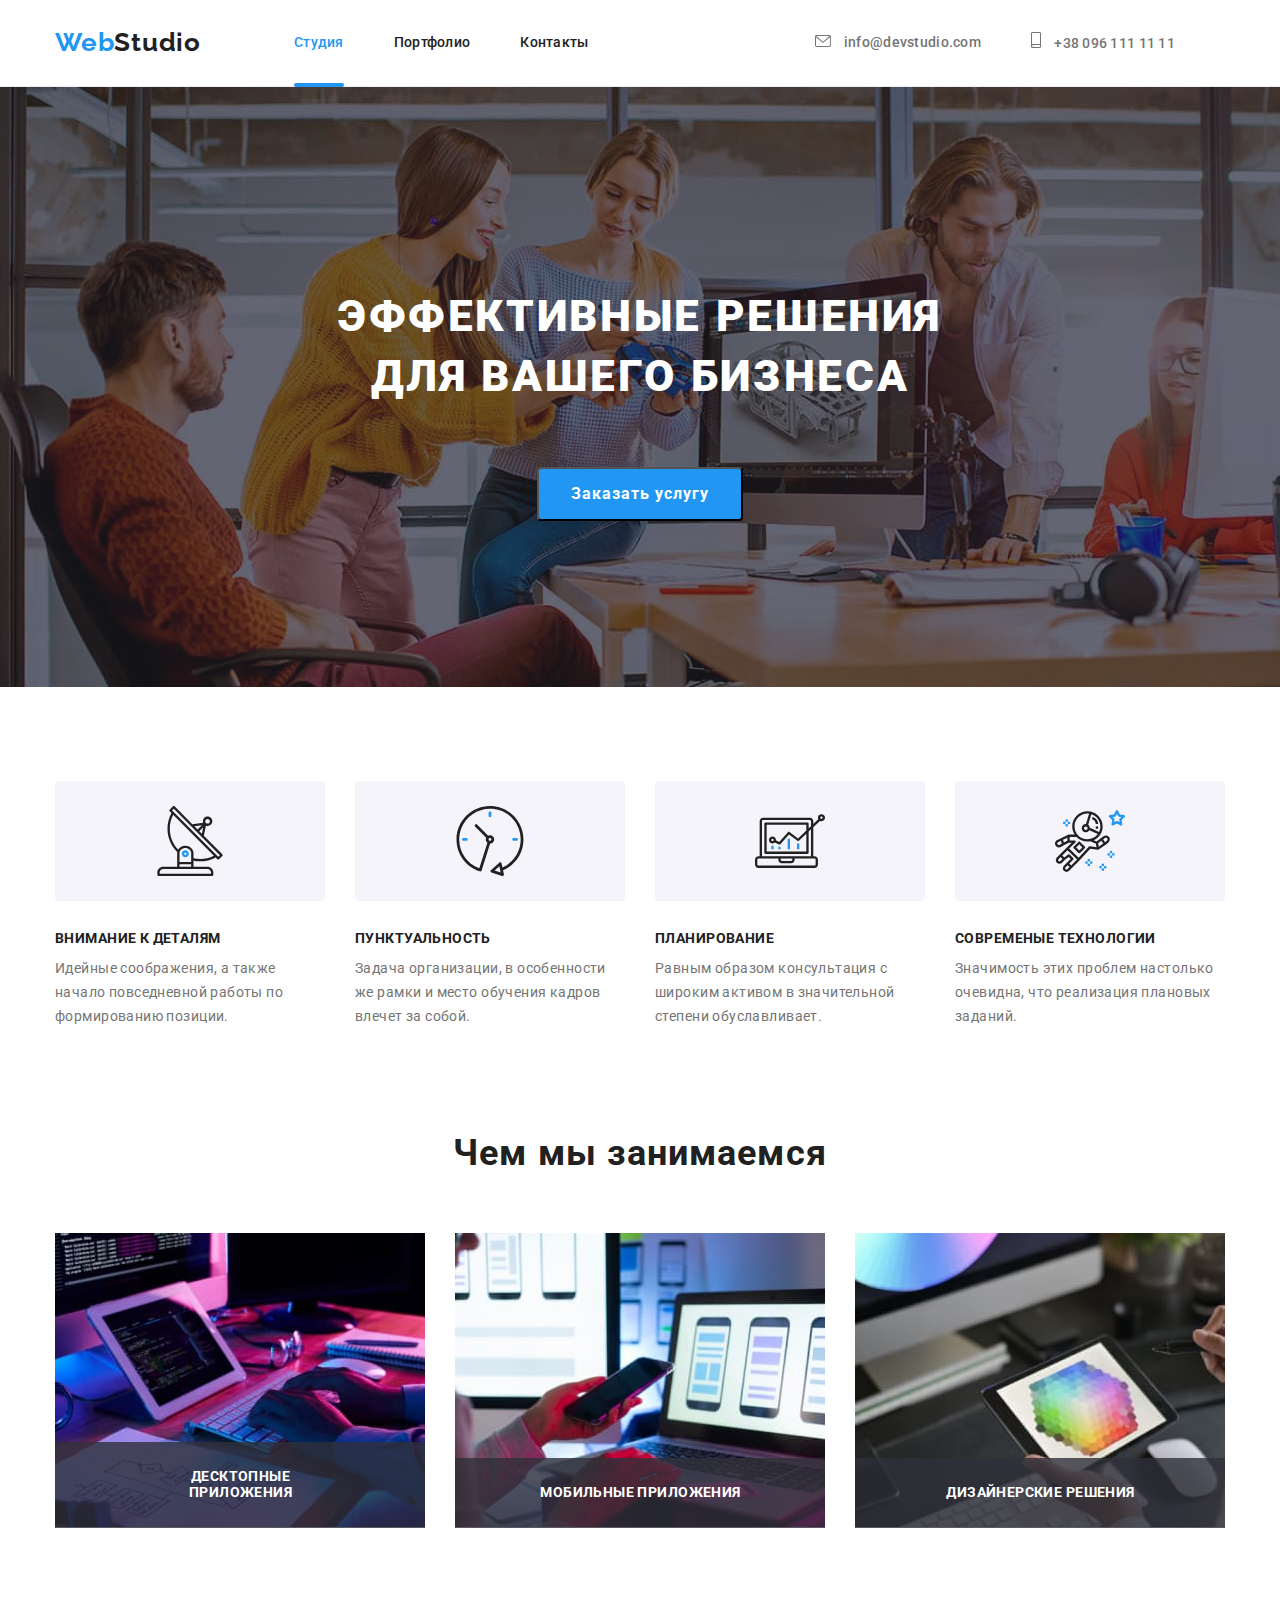
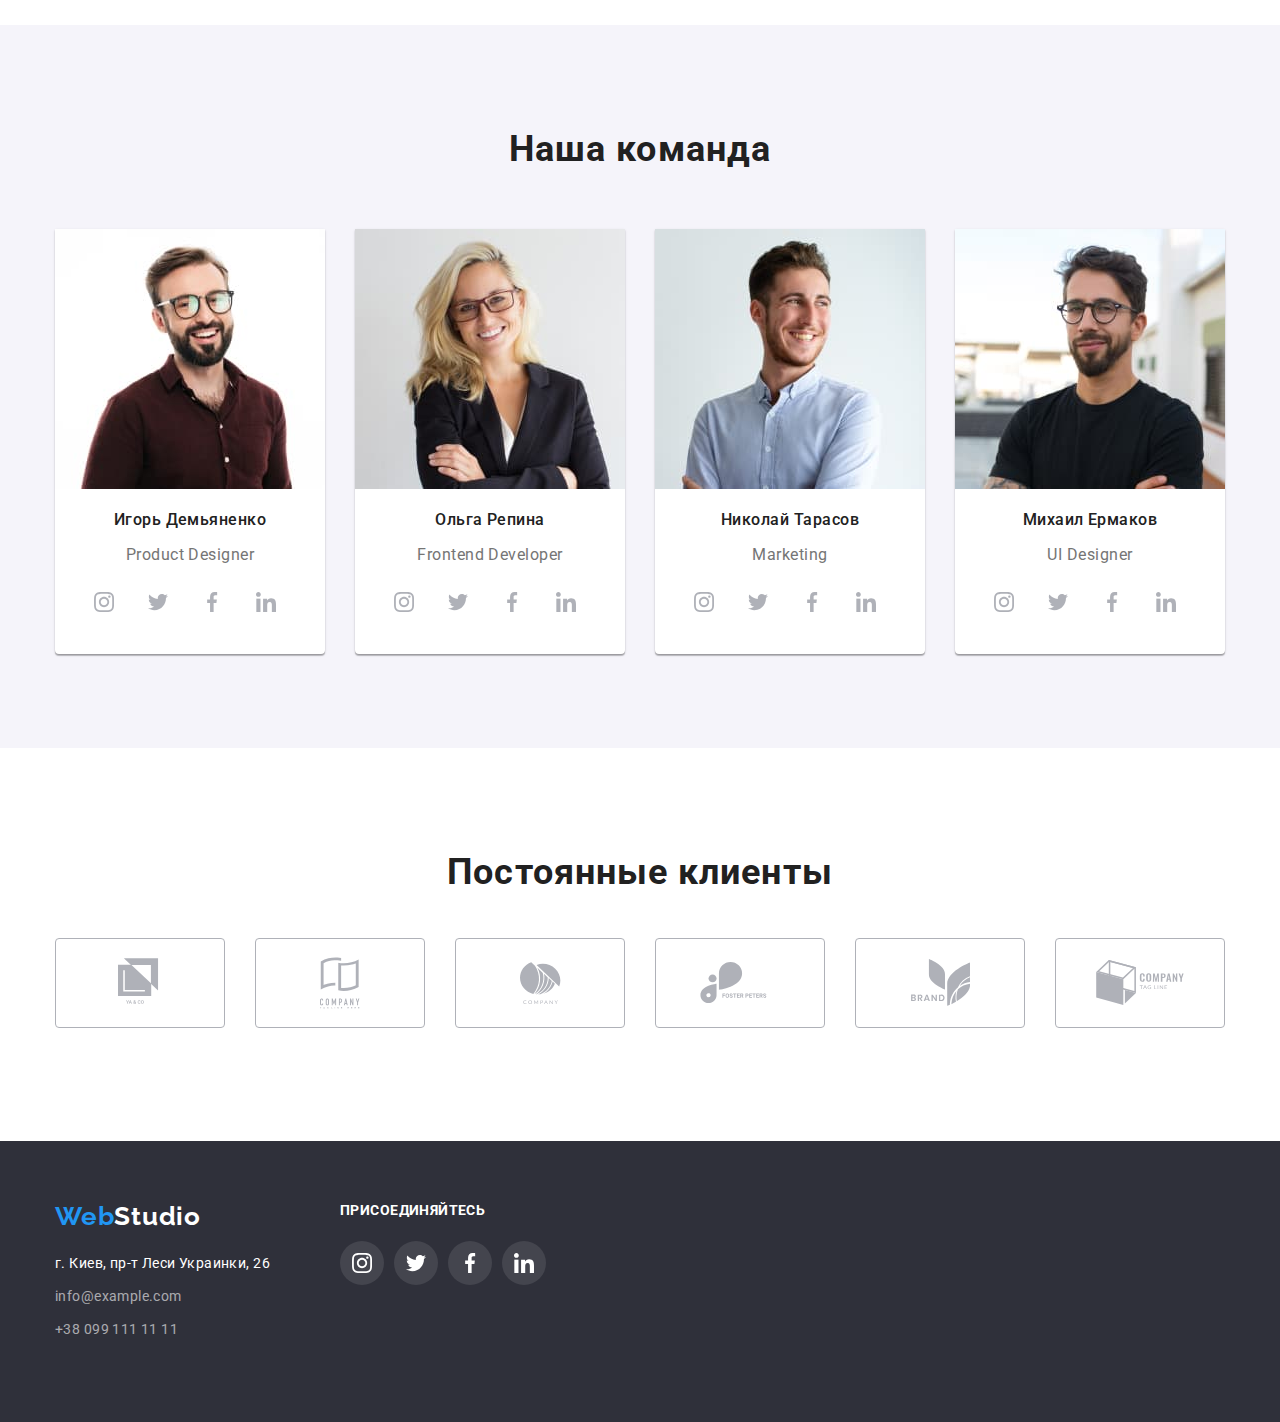
<file: index.html>
<!DOCTYPE html>
<html lang="ru">
<head>
    <meta charset="UTF-8">
    <meta name="viewport" content="width=device-width, initial-scale=1.0">
    <title>Документ</title>
    <link rel="preconnect" href="https://fonts.gstatic.com">
    <link href="https://fonts.googleapis.com/css2?family=Raleway:wght@700&family=Roboto:wght@400;500;700;900&display=swap" rel="stylesheet">
    <link rel="stylesheet" href="https://cdnjs.cloudflare.com/ajax/libs/modern-normalize/1.0.0/modern-normalize.min.css">
    <link rel="stylesheet" href="./css/style.css">
</head>
<body>

    <!-- Шапка -->
    
    <header class="page-header">
        <div class="container header">
        <nav class="nav-header">
            <div class="header-logo">
        <a href="#">
            <span class="logo-web">Web</span><span class="logo-studio">Studio</span></a>
        </a>
            </div>
    
        <ul class="site-nav link">
            <li class="site-studio"><a href="#" class="current menu">Студия</a></li>
            <li class="site-studio"><a href="./portfolio.html" class="menu">Портфолио</a></li>
            <li class="site-studio"><a href="#" class="menu">Контакты</a></li>
        </ul>
        </nav>

        <ul class="contact list link">
            <li class="contact-mail">
                <a class="nav-contacts" href="mailto:info@devstudio.com">
                    <svg class="svg-mail">
                        <use href="./images/sprite.svg#icon-envelope"></use>
                    </svg>
                    info@devstudio.com</a>
            </li>
            <li class="contact-mail">
                <a class="nav-contacts" href="tel:+380961111111">
                    <svg class="svg-tel">
                        <use href="./images/sprite.svg#icon-smartphone"></use>
                    </svg>
                    +38 096 111 11 11</a>
            </li>
        </ul>

        </div>
    </header>
<main>
    

    <!-- Банер -->
    <section class="hero">
        <div class="hero-text"></div>
        <h1 class="hero-tittle">Эффективные решения<br> для вашего бизнеса</h1>
        <button class="hero-button" type="button" data-modal-open>Заказать услугу</button>
    </section>

<!-- Качество -->
<section class="features">
    <div class="container">
        <h2 class="feature-tittle visually-hidden">Наши преимущества</h2>
        <ul class="feature link">
            <li class="feature-caption item">

                <div class="icon-features">
                    <svg class="icon">
                        <use class="mini-icon" href="./images/sprite.svg#icon-antenna"></use>
                    </svg>
                </div>

                <h3 class="features-subject">ВНИМАНИЕ К ДЕТАЛЯМ</h3>
                <p class="feature-text">Идейные соображения, а также начало повседневной работы по формированию позиции.
                </p>
            </li>

            <li class="feature-caption item">

                <div class="icon-features">
                    <svg class="icon">
                        <use class="mini-icon" href="./images/sprite.svg#icon-clock"></use>
                    </svg>
                </div>

                <h3 class="features-subject">ПУНКТУАЛЬНОСТЬ</h3>
                <p class="feature-text">Задача организации, в особенности же рамки и место обучения кадров влечет за
                    собой.</p>
            </li>

            <li class="feature-caption item">

                <div class="icon-features">
                    <svg class="icon">
                        <use class="mini-icon" href="./images/sprite.svg#icon-diagram"></use>
                    </svg>
                </div>


                <h3 class="features-subject">ПЛАНИРОВАНИЕ</h3>
                <p class="feature-text">Равным образом консультация с широким активом в значительной степени
                    обуславливает.</p>
            </li>

            <li class="feature-caption item">

                <div class="icon-features">
                    <svg class="icon">
                        <use class="mini-icon" href="./images/sprite.svg#icon-astronaut"></use>
                    </svg>
                </div>


                <h3 class="features-subject">СОВРЕМЕНЫЕ ТЕХНОЛОГИИ</h3>
                <p class="feature-text">Значимость этих проблем настолько очевидна, что реализация плановых заданий.</p>
            </li>
        </ul>
    </div>
</section>

   

    <!-- Род деятельности -->
<section class="section-work list">
    <div class="container">
        <h2 class="section-tittle">Чем мы занимаемся</h2>
        <ul class="work-list link">
            
            <li class="work-link">
                <div class="offer">
                    <p class="text-work">Десктопные приложения</p>
                </div>
                <a href="#">
                    <img class="work-image" src="./images/компьютер.jpg" width="370" height="294" alt="Клавиатура"></a>
            </li>
            <li class="work-link">
                <div class="offer">
                    <p class="text-work">Мобильные приложения</p>
                </div>
                <a href="#">
                    <img src="./images/смартфон.jpg" width="370" height="294" alt="Смартфон"></a>
            </li>
            <li class="work-link">
                <div class="offer">
                    <p class="text-work">Дизайнерские решения</p>
                </div>
                <a href="#">
                    <img src="./images/планшет.jpg" width="370" height="294" alt="Планшет"></a>
            </li>
        </ul>
    </div>
</section>

    <!-- Команда -->
    <section class="comands">
        <div class="container">
        <h2 class="section-tittle">Наша команда</h2>
        <ul class="section-works">
        <li class="section-comand">
            <img src="./images/Игорь.jpg" alt="Дизайнер продуктов">
            <div class="worker">
            <h3 class="section-subject">Игорь Демьяненко</h3>
            <p class="section-post">Product Designer</p>
            <ul class="comand-social">
                <li class="comand-item link">
                    <a class="comand-link" href="#">
                        <svg class="comand-icon">
                            <use href="./images/sprite.svg#icon-instagram"></use>
                        </svg>
                    </a>
                </li>
                
                <li class="comand-item link">
                    <a class="comand-link" href="">
                        <svg class="comand-icon">
                            <use href="./images/sprite.svg#icon-twitter"></use>
                        </svg>
                    </a>
                </li>

                <li class="comand-item link">
                    <a class="comand-link" href="">
                        <svg class="comand-icon">
                            <use href="./images/sprite.svg#icon-facebook"></use>
                        </svg>
                    </a>
                </li>

                <li class="comand-item link">
                    <a class="comand-link" href="">
                        <svg class="comand-icon">
                            <use href="./images/sprite.svg#icon-linkedin"></use>
                        </svg>
                    </a>
                </li>
               
            </ul>
            </div>
        </li>
        <li class="section-comand">
            <img src="./images/Ольга.jpg" alt="Разработчика">
            <div class="worker">
            <h3 class="section-subject">Ольга Репина</h3>
            <p class="section-post">Frontend Developer</p>
            <ul class="comand-social">
                <li class="comand-item link">
                    <a class="comand-link" href="">
                        <svg class="comand-icon">
                            <use href="./images/sprite.svg#icon-instagram"></use>
                        </svg>
                    </a>
                </li>
            
                <li class="comand-item link">
                    <a class="comand-link" href="">
                        <svg class="comand-icon">
                            <use href="./images/sprite.svg#icon-twitter"></use>
                        </svg>
                    </a>
                </li>
            
                <li class="comand-item link">
                    <a class="comand-link" href="">
                        <svg class="comand-icon">
                            <use href="./images/sprite.svg#icon-facebook"></use>
                        </svg>
                    </a>
                </li>
            
                <li class="comand-item link">
                    <a class="comand-link" href="">
                        <svg class="comand-icon">
                            <use href="./images/sprite.svg#icon-linkedin"></use>
                        </svg>
                    </a>
                </li>
            
            </ul>
            
            </div>
        </li>
        <li class="section-comand">
            <img src="./images/Николай.jpg" alt="Менеждера по сбыту" width="270">
            <div class="worker">
            <h3 class="section-subject">Николай Тарасов</h3>
            <p class="section-post">Marketing</p>
            <ul class="comand-social">
                <li class="comand-item link">
                    <a class="comand-link" href="">
                        <svg class="comand-icon">
                            <use href="./images/sprite.svg#icon-instagram"></use>
                        </svg>
                    </a>
                </li>
            
                <li class="comand-item link">
                    <a class="comand-link" href="">
                        <svg class="comand-icon">
                            <use href="./images/sprite.svg#icon-twitter"></use>
                        </svg>
                    </a>
                </li>
            
                <li class="comand-item link">
                    <a class="comand-link" href="">
                        <svg class="comand-icon">
                            <use href="./images/sprite.svg#icon-facebook"></use>
                        </svg>
                    </a>
                </li>
            
                <li class="comand-item link">
                    <a class="comand-link" href="">
                        <svg class="comand-icon">
                            <use href="./images/sprite.svg#icon-linkedin"></use>
                        </svg>
                    </a>
                </li>
            
            </ul>
            </div>
        </li>
        <li class="section-comand">
            <img src="./images/Михаил.jpg" alt="Дизайнера">
            <div class="worker">
            <h3 class="section-subject">Михаил Ермаков</h3>
            <p class="section-post">UI Designer</p>
            <ul class="comand-social">
                <li class="comand-item link">
                    <a class="comand-link" href="">
                        <svg class="comand-icon">
                            <use href="./images/sprite.svg#icon-instagram"></use>
                        </svg>
                    </a>
                </li>
            
                <li class="comand-item link">
                    <a class="comand-link" href="">
                        <svg class="comand-icon">
                            <use href="./images/sprite.svg#icon-twitter"></use>
                        </svg>
                    </a>
                </li>
            
                <li class="comand-item link">
                    <a class="comand-link" href="">
                        <svg class="comand-icon">
                            <use href="./images/sprite.svg#icon-facebook"></use>
                        </svg>
                    </a>
                </li>
            
                <li class="comand-item link">
                    <a class="comand-link" href="">
                        <svg class="comand-icon">
                            <use href="./images/sprite.svg#icon-linkedin"></use>
                        </svg>
                    </a>
                </li>
            
            </ul>
            </div>
        </li>
        </ul>
        </div>
        </section>

        <!-- Постоянные клиенты -->
        <section class="section-client">
            <div class="container">
            <h3 class="regular-customers">Постоянные клиенты</h3>
            <ul class="work-list link">
                <li class="logotype-link">
                    <a class="link-client" href="#">
                        <svg class="logo-one">
                            <use href="./images/sprite.svg#icon-logo-one"></use>
                        </svg>
                    </a>
                </li>
                <li class="logotype-link">
                    <a class="link-client" href="#">
                        <svg class="logo-two">
                            <use href="./images/sprite.svg#icon-logo-two"></use>
                        </svg>
                    </a>
                </li>
                <li class="logotype-link">
                    <a class="link-client" href="#">
                        <svg class="logo-three">
                            <use href="./images/sprite.svg#icon-logo-three"></use>
                        </svg>
                    </a>
                </li>
                <li class="logotype-link">
                    <a class="link-client" href="#">
                        <svg class="logo-four">
                            <use href="./images/sprite.svg#icon-logo-four"></use>
                        </svg>
                    </a>
                </li>
                <li class="logotype-link">
                    <a class="link-client" href="#">
                        <svg class="logo-five">
                            <use href="./images/sprite.svg#icon-logo-five"></use>
                        </svg>
                    </a>
                </li>
                <li class="logotype-link">
                    <a class="link-client" href="#">
                        <svg class="logo-six">
                            <use href="./images/sprite.svg#icon-logo-six"></use>
                        </svg>
                    </a>
                </li>
            </ul>
            </div>
        </section>
</main>
    <!--Футер-->
    <footer>
        <div class="container footer">
            <div class="footer-item">
                <div class="footer-logo">
                    <a class="logo-link" href="#">
                        <span class="logo-web">Web</span><span class="logo">Studio</span></a>
    
                    <address class="address">
                        г. Киев, пр-т Леси Украинки, 26
                    </address>
    
                    <ul class="contact-item">
                        <li class="contact-link"><a class="contact-mailto"
                                href="mailto:info@example.com">info@example.com</a>
                        </li>
                        <li class="contact-link"><a class="contact-tel" href="tel:+380991111111">+38 099 111 11 11</a> </li>
                    </ul>
                </div>
    
                <div class="footer-social">
                    <p class="footer-text">ПРИСОЕДИНЯЙТЕСЬ</p>
    
                    <ul class="comand-social footer">
                        <li class="comand-item link">
                            <a class="comand-link footer" href="">
                                <svg class="comand-icon">
                                    <use href="./images/sprite.svg#icon-instagram"></use>
                                </svg>
                            </a>
                        </li>
    
                        <li class="comand-item link">
                            <a class="comand-link footer" href="">
                                <svg class="comand-icon">
                                    <use href="./images/sprite.svg#icon-twitter"></use>
                                </svg>
                            </a>
                        </li>
    
                        <li class="comand-item link">
                            <a class="comand-link footer" href="">
                                <svg class="comand-icon">
                                    <use href="./images/sprite.svg#icon-facebook"></use>
                                </svg>
                            </a>
                        </li>
    
                        <li class="comand-item link">
                            <a class="comand-link footer" href="">
                                <svg class="comand-icon">
                                    <use href="./images/sprite.svg#icon-linkedin"></use>
                                </svg>
                            </a>
                        </li>
    
                    </ul>
                </div>
            </div>
        </div>
    </footer>
    <div class="backdrop is-hidden" data-modal>
        <div class="modal">
            <button class="modal-button" data-modal-close>&#10006;</button>
        </div>
    </div>
    
    <script src="./js/modal.js"></script>
</body>
</html>
</file>
<file: css/style.css>
:root {
  --primary-text-color: #212121;
  --secondare-text-color: #757575;
  --text-color: #ffffff;
  --accent-color: #2196f3;
  --backround-color: #ffffff;
  --background-color-secondare: #f5f4fa;
  --background-hero-color: #2f303a;
  --color-icon: #afb1b8;
  --border-portfolio: #eeeeee;
}
/* цвет основного текста #212121 */

/* вторичный цвет текста #757575 */

/* белый #FFFFFF; */

/* цвет фона #E5E5E5 */

/* вторичный цвет фона  #F5F4FA; */

body {
  font-family: "Raleway", sans-serif;
  font-family: "Roboto", sans-serif;
  color: var(--primary-text-color);
}

main {
  background: var(--backround-color);
}

header {
  background-color: var(--text-color);

  border-bottom: 1px solid var(--border-portfolio);
}

.link {
  list-style: none;
  text-decoration: none;
  padding: 0;
  margin: 0;
}

.visually-hidden {
  position: absolute;
  clip: rect(0 0 0 0);
  width: 1px;
  height: 1px;
  margin: 1px;
}

a {
  text-decoration: none;
}

.container {
  width: 1200px;
  margin-left: auto;
  margin-right: auto;
  padding-left: 15px;
  padding-right: 15px;
}

/*img {
  display: block;
  max-width: 100%;
  height: auto;
}*/

/* шапка */
.container.header {
  display: flex;
  align-items: center;
}

.nav-header {
  display: flex;
  align-items: center;
}

/*.header-logo {
  padding-top: 24px;
  padding-bottom: 25px;
}*/

.site-nav {
  display: flex;
}

.logo-web {
  color: var(--accent-color);
  font-family: Raleway;
  font-weight: bold;
  font-size: 26px;
  line-height: 1.19;

  letter-spacing: 0.03em;
}

.logo-studio {
  margin-right: 93px;

  color: var(--primary-text-color);
  font-family: Raleway;
  font-weight: bold;
  font-size: 26px;
  line-height: 1.19;

  letter-spacing: 0.03em;
}

.site-nav {
  display: flex;
  align-items: center;
  flex-wrap: wrap;
}

.site-nav li:not(:last-child) {
  margin-right: 50px;
  align-items: center;
}

.site-nav a {
  color: var(--primary-text-color);
  font-weight: 500;
  font-size: 14px;
  line-height: 1.4;

  letter-spacing: 0.02em;
}

/*.site-nav.link,*/
.contact.list {
  padding-bottom: 32px;
  padding-top: 32px;
}

.site-nav .current {
  color: var(--accent-color);
}

.current {
  list-style: none;
  text-decoration: none;
  padding: 0;
  margin: 0;

  transition-property: color;
  transition: 250ms;
  transition-timing-function: cubic-bezier(0.4, 0, 0.2, 1);
}
.menu {
  display: block;
  padding: 32px 0;

  position: relative;
  bottom: 0;

  transition-property: color;
  transition: 250ms;
  transition-timing-function: cubic-bezier(0.4, 0, 0.2, 1);
}
.menu:hover::after,
.menu:focus::after {
  opacity: 1;
}
.menu::after {
  content: "";

  position: absolute;
  left: 0;
  bottom: -2px;
  display: block;
  width: 100%;
  height: 4px;
  background-color: var(--accent-color);
  border-radius: 2px;
  transition-property: opacity 0;
  transition: 250ms;
  transition-timing-function: cubic-bezier(0.4, 0, 0.2, 1);

  opacity: 0;
}

.current::after {
  opacity: 1;
}

/*.link .current::after {
  content: "";

  display: block;
  width: 48px;
  height: 4px;
  background-color: #2196f3;
}*/
.contact.list {
  display: flex;
  align-items: center;
  margin-left: auto;

  list-style: none;
  font-size: 14px;
  line-height: 1.14;

  letter-spacing: 0.02em;
}

.contact-mail {
  margin-right: 50px;
}

.contact a {
  color: var(--secondare-text-color);
  font-weight: 500;
  font-size: 14px;
  line-height: 1.42;
  letter-spacing: 0.02em;
}

.site-studio :hover,
.site-studio :focus {
  color: var(--accent-color);
}

.site-portfolio :hover,
.site-portfolio :focus {
  color: var(--accent-color);
}

.contact-mail :hover,
.contact-mail :focus {
  color: var(--accent-color);
}

.nav-contacts {
  display: block;
}

.nav-contacts :hover,
.nav-contacts :focus {
  fill: var(--accent-color);
}

.contact-mail {
  margin-right: 50px;
}

.svg-mail {
  width: 16px;
  height: 12px;
  margin-right: 10px;
  fill: currentColor;
}

.nav-contacts {
  display: block;
}

.nav-contacts :hover,
.nav-contacts :focus {
  fill: var(--accent-color);
}

.svg-tel {
  width: 10px;
  height: 16px;
  margin-right: 10px;
  fill: currentColor;
}

.nav-tel {
  display: block;
}

.nav-tel :hover,
.nav-tel :focus {
  fill: var(--accent-color);
}

/* банер */

.hero {
  text-align: center;
  max-width: 1600px;
  margin-left: auto;
  margin-right: auto;
  height: 600px;
  padding-top: 200px;
  padding-bottom: 200px;

  color: var(--text-color);
  background-color: var(--background-hero-color);
  background-image: linear-gradient(
      rgba(47, 48, 58, 0.4),
      rgba(47, 48, 58, 0.4)
    ),
    url("../images/hero.jpg");
}

.hero-tittle {
  margin-top: 0;
  margin-bottom: 30px;

  font-weight: 900;
  font-size: 44px;
  line-height: 1.36;

  letter-spacing: 0.06em;
  text-transform: uppercase;
}

.hero-button {
  display: inline-block;
  margin-top: 30px;
  border-radius: 4px;
  padding: 10px 32px;

  text-align: center;
  cursor: pointer;

  color: var(--text-color);
  background-color: var(--accent-color);
  font-weight: 700;
  font-size: 16px;
  line-height: 1.88;

  letter-spacing: 0.06em;
}

/*качество */
.features {
  padding-bottom: 94px;
  padding-top: 94px;
}

.feature.link {
  display: flex;
}

.item {
  width: 270px;
}

.feature-caption {
  list-style: none;
}

.feature-caption:not(:last-child) {
  margin-right: 30px;
}

.features-subject {
  margin-top: 0;
  margin-bottom: 10px;
  width: 270px;

  font-weight: 700;
  font-size: 14px;
  line-height: 1.14;

  letter-spacing: 0.03em;
}

.feature-text {
  margin: 0;

  color: var(--secondare-text-color);
  font-size: 14px;
  line-height: 1.71;

  letter-spacing: 0.03em;
}

.icon-features {
  display: flex;
  justify-content: center;
  align-items: center;

  width: 270px;
  height: 120px;
  background: var(--background-color-secondare);
  border-radius: 4px;
  margin-bottom: 30px;
}

.icon {
  width: 70px;
  height: 70px;
  fill: currentColor;
}

.mini-icon {
  display: block;
  max-width: 100%;
  height: auto;
}

/*род деятельности */
.section-work {
  padding-bottom: 94px;
}
.work-list {
  display: flex;

  list-style: none;
}
.work-list li:not(:last-child) {
  margin-right: 30px;
}
.work-image {
  display: block;
}
.text-work {
  margin: 0;
  padding: 27px 82px 27px 83px;

  font-weight: 700;
  font-size: 14px;
  line-height: 1.14;
  text-align: center;
  letter-spacing: 0.03em;
  text-transform: uppercase;
  text-align: center;

  color: var(--text-color);
}
.work-link {
  position: relative;
}

.offer {
  position: absolute;
  bottom: 3.5px;
  margin: 0;
  width: 100%;

  background-color: rgba(47, 48, 58, 0.8);
}

/*команда */
.comands {
  padding-bottom: 94px;
  padding-top: 94px;
  text-align: center;

  background-color: var(--background-color-secondare);
}

.section-tittle {
  padding-bottom: 50px;
  margin: 0;

  font-weight: 700;
  font-size: 36px;
  line-height: 1.67;
  text-align: center;

  letter-spacing: 0.03em;
}

.section-works {
  display: flex;

  margin: 0;
  padding: 0;
  list-style: none;
}
.section-works,
.section-comand:not(:nth-last-child(1)) {
  margin-right: 30px;
}

.section-comand {
  text-align: center;

  background: var(--text-color);
  box-shadow: 0px 1px 3px rgba(0, 0, 0, 0.12), 0px 1px 1px rgba(0, 0, 0, 0.14),
    0px 2px 1px rgba(0, 0, 0, 0.2);
  border-radius: 0px 0px 4px 4px;
}

.worker {
  padding-top: 16px;
  padding-bottom: 30px;
}

.section-subject {
  margin-top: 0;
  margin-bottom: 10px;

  font-weight: 500;
  font-size: 16px;
  line-height: 1.19;

  letter-spacing: 0.03em;
}

.section-post {
  margin-bottom: 16px;

  color: var(--secondare-text-color);
  font-size: 16px;
  line-height: 1.19;

  letter-spacing: 0.03em;
}
.comand-social {
  display: inline-flex;
  justify-content: center;
  align-items: center;
  margin: 0;
}
.comand-link {
  display: inline-flex;
  justify-content: center;
  align-items: center;
  width: 44px;
  height: 44px;
  border-radius: 50%;
  margin: 0;
  background-color: var(--text-color);
  color: var(--color-icon);

  transition-property: background-color, color;
  transition: 250ms;
  transition-timing-function: cubic-bezier(0.4, 0, 0.2, 1);
}
.comand-item {
  margin-right: 10px;
}

.comand-icon {
  width: 20px;
  height: 20px;
  fill: currentColor;
}

.comand-link:hover,
.comand-link:focus {
  color: var(--text-color);
  background-color: var(--accent-color);
}

.comand.item {
  display: block;
}
.comand-social {
  list-style: none;
  margin-top: 0;
  margin-bottom: 0;
  padding-left: 0;
}

/*Постоянные клиенты*/
.section-client {
  padding-top: 94px;
  padding-bottom: 113px;
}
.section-client {
  background: var(--backround-color);
}
.regular-customers {
  margin-top: 0;
  font-weight: 700;
  font-size: 36px;
  line-height: 1.67;
  text-align: center;

  letter-spacing: 0.03em;
}
.logo-one {
  width: 44.27px;
  height: 49.23px;
}
.logo-two {
  width: 40px;
  height: 52px;
}
.logo-three {
  width: 41px;
  height: 42.6px;
}
.logo-four {
  width: 79.66px;
  height: 42.02px;
}
.logo-five {
  width: 59px;
  height: 47px;
}
.logo-six {
  width: 88.48px;
  height: 45.44px;
}
.link-client {
  display: flex;
  justify-content: center;
  align-items: center;
  padding: 0;
  width: 170px;
  height: 90px;
  border-radius: 4px;
  border: 1px solid var(--color-icon);
  fill: var(--color-icon);
  transition-property: fill, border-color;
  transition: 250ms;
  transition-timing-function: cubic-bezier(0.4, 0, 0.2, 1);
}
.logotype-link :hover,
.logotype-link :focus {
  fill: var(--accent-color);
  border-color: var(--accent-color);
}
/* портфолио */
/* кнопки */
.section-portfolio {
  padding-bottom: 100px;
  padding-top: 88px;
  background-color: var(--background-color);
}
.container-button {
  text-align: center;
}

.buttons {
  margin: 0;
  margin-bottom: 34px;
  display: flex;
  min-width: 611px;
  justify-content: center;

  list-style: none;
}

.button-type {
  text-align: center;
  margin: 0;
  padding: 0;

  cursor: pointer;
}

.buttons li:not(:last-child) {
  margin-right: 8px;
}

.button-link:hover,
.button-link:focus {
  color: var(--text-color);
  background-color: var(--accent-color);
  cursor: pointer;
  border: none;
  transform: translateY(-0.15em);
  transition: color 0.25s, background-color 0.25s;
  box-shadow: 0 0.5em 0.5em -0.4em var(--primary-text-color);
}

.button-link {
  border: none;
  font-weight: 500;
  padding-top: 6px;
  padding-bottom: 6px;
  padding-left: 22px;
  padding-right: 22px;
  border-radius: 4px;

  font-size: 16px;
  line-height: 1.6;

  letter-spacing: 0.03em;
  transition-property: color, backround-color;
  transition: 250ms;
  transition-timing-function: cubic-bezier(0.4, 0, 0.2, 1);
}

.content-cards a:hover,
.content-cards a:focus {
  display: block;
  box-shadow: 0px 1px 1px rgba(0, 0, 0, 0.12), 0px 4px 4px rgba(0, 0, 0, 0.06),
    1px 4px 6px rgba(0, 0, 0, 0.16);
}
.content-cards a {
  display: block;
  border: 1px solid var(--border-portfolio);
}
/*набор контента */
.container .link {
  display: flex;
  flex-wrap: wrap;
}

.content-cards {
  width: 370px;
  margin-right: 30px;
  margin-bottom: 30px;
}

.content.list {
  display: flex;
  flex-wrap: wrap;
}

.container .link {
  display: flex;
  flex-wrap: wrap;
}

.content-cards:nth-child(3n) {
  margin-right: 0;
}

.content-cards:nth-last-child(-n + 3) {
  margin-bottom: 0;
}

.link-content {
  display: block;
}
.content-portfolio {
  display: block;
}

.portfolio-card {
  background: #ffffff;
  border-right: 1px solid var(--border-portfolio);
  border-bottom: 1px solid var(--border-portfolio);
  border-left: 1px solid var(--border-portfolio);
  box-sizing: border-box;

  padding-right: 24px;
  padding-left: 24px;
  padding-top: 20px;
  padding-bottom: 20px;
}

.content-tittle {
  margin: 0;
  padding: 0;

  font-family: "Roboto", sans-serif;
  color: var(--primary-text-color);
  font-weight: 700;
  font-size: 16px;
  line-height: 1.88;

  letter-spacing: 0.03em;
}

.content-text {
  margin: 0;
  padding: 0;

  font-family: "Roboto", sans-serif;
  color: var(--primary-text-color);
  font-size: 18px;
  line-height: 2;

  letter-spacing: 0.06em;
}

.container .client {
  display: flex;
}
.client-link {
  display: flex;
}
/*футер */
footer {
  padding-top: 60px;
  padding-bottom: 60px;

  color: var(--text-color);
  background: var(--background-hero-color);
}
.footer-logo {
  display: block;
  margin-bottom: 20px;
  padding: 0;
}
.logo-link {
  display: block;
  margin-bottom: 20px;
  padding: 0;
}

.container.address {
  margin: 0;
  padding: 0;
}

.contact-item {
  margin: 0;
  padding: 0;
  display: flex;
  flex-direction: column;
}

.contact-item li:not(:last-child) {
  padding-bottom: 9px;
}
.contact-item {
  display: block;
}

.contact-link {
  list-style: none;
}

.logo {
  color: var(--text-color);
  font-family: Raleway;
  font-weight: bold;
  font-size: 26px;
  line-height: 1.19;

  letter-spacing: 0.03em;
}

.container .address {
  display: block;
  flex-direction: column;
  flex-wrap: wrap;

  font-style: normal;
  font-size: 14px;
  line-height: 1.71;

  letter-spacing: 0.03em;
}

.address {
  margin-bottom: 9px;
}
.contact-mailto {
  width: 231px;

  font-size: 14px;
  line-height: 1.71;

  letter-spacing: 0.03em;

  color: rgba(255, 255, 255, 0.6);
}

.contact-tel {
  width: 231px;
  font-size: 14px;
  line-height: 1.71;

  letter-spacing: 0.03em;

  color: rgba(255, 255, 255, 0.6);
}

.comand-social {
  margin: 0;
  padding: 0;
}

.footer-text {
  margin-top: 0;
  margin-bottom: 20px;

  font-weight: 700;
  font-size: 14px;
  line-height: 1.42;
  letter-spacing: 0.03em;
  text-transform: uppercase;

  color: var(--text-color);
}

.comand-link.footer {
  display: inline-flex;
  justify-content: center;
  align-items: center;
  width: 44px;
  height: 44px;
  border-radius: 50%;
  margin: 0;
  background-color: rgba(255, 255, 255, 0.1);
  color: var(--text-color);
  transition-property: color, background-color;
  transition: 250ms;
  transition-timing-function: cubic-bezier(0.4, 0, 0.2, 1);
}

.comand-link.footer:hover,
.comand-link.footer:focus {
  color: var(--text-color);
  background-color: var(--accent-color);
}
.comand-item {
  margin-right: 10px;
}

.comand-icon {
  width: 20px;
  height: 20px;
  fill: currentColor;
}
.address {
  display: block;
}

.footer-item {
  display: flex;
}

.footer-social {
  margin-left: 70px;
}

/*.backdrop.is-hidden {
  opacity: 0;
  pointer-events: none;
}*/

.backdrop {
  position: fixed;
  top: 0;
  left: 0;
  width: 100%;
  height: 100%;
  background: rgba(0, 0, 0, 0.2);
  opacity: 1;
  transition: opacity 250ms cubic-bezier(0.4, 0, 0.2, 1);
}
.backdrop.is-hidden {
  opacity: 0;
  pointer-events: none;
}
.modal {
  position: absolute;
  top: 50%;
  left: 50%;
  width: 528px;
  height: 581px;
  background-color: var(--text-color);
  transform: translate(-50%, -50%) scale(1);
  transition: transform 250ms cubic-bezier(0.4, 0, 0.2, 1);
}
.modal-button {
  position: absolute;
  top: 8px;
  right: 8px;
  display: flex;
  justify-content: center;
  align-items: center;
  margin: 0;
  padding: 0;
  width: 30px;
  height: 30px;
  border: 1px solid rgba(0, 0, 0, 0.1);
  border-radius: 50%;
  cursor: pointer;
}
.description {
  position: relative;
  overflow: hidden;

  /*overflow: hidden;
  outline: transparent;*/
}
.project-overlay {
  width: 100%;
  height: 100%;

  background-color: rgba(33, 150, 243, 0.9);

  position: absolute;
  top: 0;
  left: 0;
  transform: translateY(100%);
  transition: 250ms ease;
  transition: transform 1s cubic-bezier(0.4, 0, 0.2, 1);
}

.link-content:focus .project-overlay {
  transform: translateY(0);
}
.link-content:hover .project-overlay {
  transform: translateY(0);
}

.tech-description {
  margin: 0;
  padding: 63px 24px;
  font-family: Roboto;
  font-style: normal;
  font-weight: normal;
  font-size: 18px;
  line-height: 1.55;
  color: var(--text-color);
}
</file>
